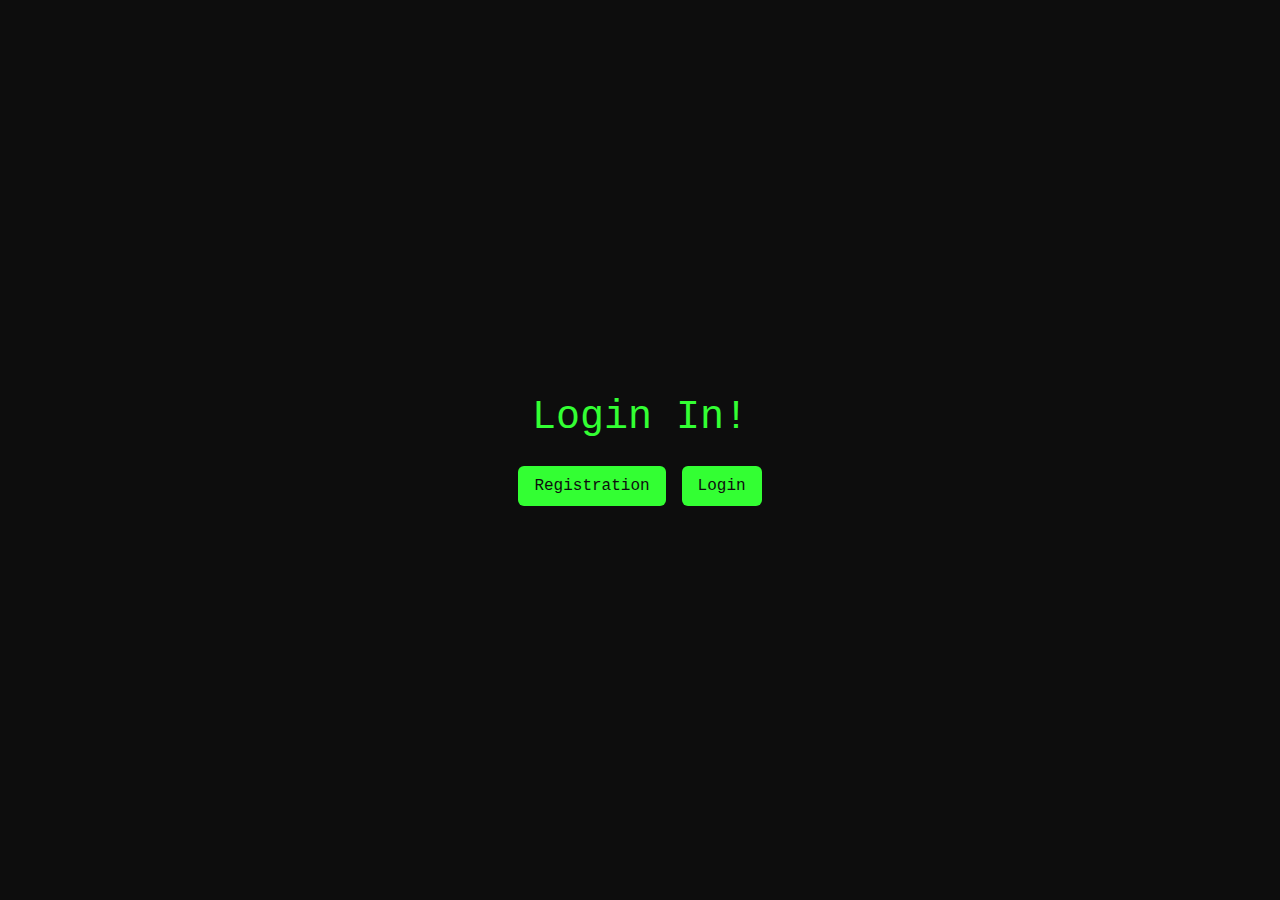
<file: index.html>
<!DOCTYPE html>
<html lang="en">
<head>
    <meta charset="UTF-8">
    <link rel="stylesheet" href="css/style.css">
    <meta name="viewport" content="width=device-width, initial-scale=1.0">
    <title>Терехин</title>
    <link
href="https://cdn.jsdelivr.net/npm/bootstrap@5.2.3/dist/css/bootstrap.min.css"
rel="stylesheet" integrity="sha384-
rbsA2VBKQhggwzxH7pPCaAq046Mgn0M80zW1RWuH61DGLwZJEdK2Kadq2F9CUG65"
crossorigin="anonymous">
<script src="https://cdn.jsdelivr.net/npm/bootstrap@5.2.3/dist/js/bootstrap.bundle.min.
js" integrity="sha384-
kenU1KFdBIe4zVF0s0G1M5b4hcpxyD9F7jL+jjXkk+Q2h455rYXK/7HAuoJl+0I4"
crossorigin="anonymous"></script>
    <link rel="stylesheet" href="css/style.css">
</head>
<body>
    <div class="container d-flex justify-content-center align-items-center vh-100">
        <div class="row">
            <div class="col-12 text-center">
                <h1 class="mb-4">Login In!</h1>
                <div class="d-flex justify-content-center gap-3">
                    <a href="./registration.html" class="btn btn-primary">Registration</a>
                    <a href="./login.html" class="btn btn-primary">Login</a>
                </div>
            </div>
        </div>
    </div>
</body>
</html>
</file>
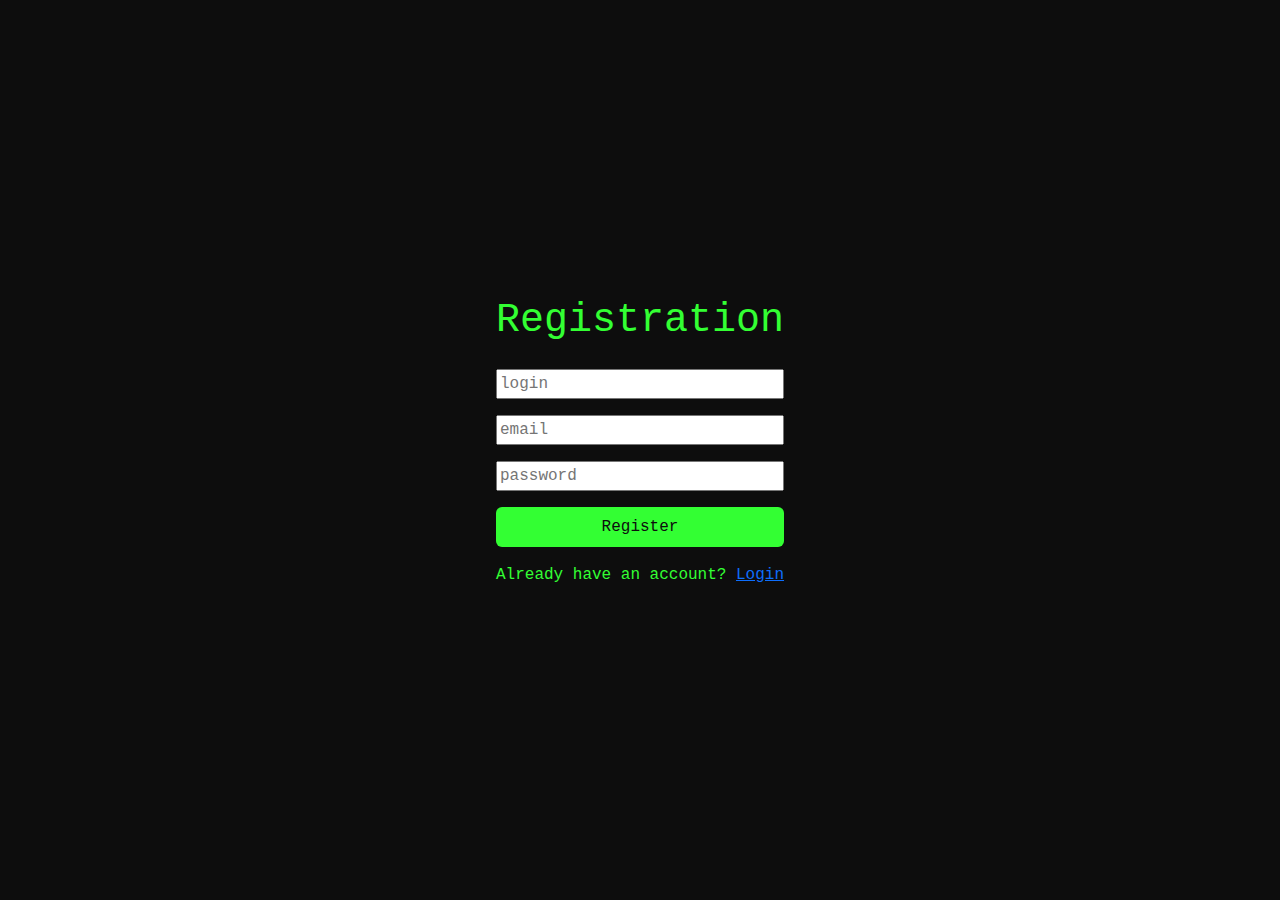
<file: registration.html>
<!DOCTYPE html>
<html lang="en">
<head>
    <link rel="stylesheet" href="css/style.css">
    <meta charset="UTF-8">
    <meta name="viewport" content="width=device-width, initial-scale=1.0">
    <title>Терехин</title>
    <link
href="https://cdn.jsdelivr.net/npm/bootstrap@5.2.3/dist/css/bootstrap.min.css"
rel="stylesheet" integrity="sha384-
rbsA2VBKQhggwzxH7pPCaAq046Mgn0M80zW1RWuH61DGLwZJEdK2Kadq2F9CUG65"
crossorigin="anonymous">
<script src="https://cdn.jsdelivr.net/npm/bootstrap@5.2.3/dist/js/bootstrap.bundle.min.
js" integrity="sha384-
kenU1KFdBIe4zVF0s0G1M5b4hcpxyD9F7jL+jjXkk+Q2h455rYXK/7HAuoJl+0I4"
crossorigin="anonymous"></script>
    <link rel="stylesheet" href="css/style.css">
</head>
<body>
    <div class="container d-flex justify-content-center align-items-center vh-100">
        <div class="row">
            <div class="col-12 text-center">
                <h1 class="mb-4">Registration</h1>
                <form action="/registration.html" method="POST" class="d-flex flex-column gap-3">
                    <input type="text" name="login" class="form-control-hacker-input" placeholder="login">
                    <input type="email" name="email" class="form-control-hacker-input" placeholder="email">
                    <input type="password" name="password" class="form-control-hacker-input" placeholder="password">
                    <button class="btn btn-primary" type="submit" name="submit">Register</button>
                </form>
                <p class="mt-3">Already have an account? <a href="./login.html">Login</a></p>
            </div>
        </div>
    </div>
</body>
</html>
</file>
<file: css/style.css>
body {
     background-color: #0d0d0d; color: #3f3; 
    font-family: 'Courier New', monospace; 
     margin: 0; 
}
.container {
    max-width: 800px; margin: 0 auto;  padding: 20px; 
}
h1, h2 {
color: #3f3; 
text-align: center; 
}

.navbar {
    border-bottom: 2px solid #3f3;
}

.me-2 {
    width: 5%;
}
.hacker-img {
max-width: 50%; 
border: 2px solid #3f3;
}
.story-container {
display: flex;
 align-items: center;
  justify-content: space-between; 
margin-bottom: 20px; 
}
.story-text { max-width: 50%;
 text-align: left;
}
.btn-primary {
    background-color: #3f3;  border: none;  color: #0d0d0d;  padding: 0.5rem 1rem; 
    font-size: 1rem;  cursor: pointer; 
    transition: background-color 0.3s ease; 
    }
.btn-primary:hover {
    background-color: #28cc28; 
}

.hacker-input{
background-color: #0d0d0d; 
 border: 1px solid #3f3; 
  color: #3f3; 
   padding: 0.5rem; 
font-family: 'Courier New', monospace; 
}
.hacker-input::placeholder {
color: #3f3;  opacity: 0.7; 
}
.hacker-input:focus {
background-color: #0d0d0d; 
 border-color: #28cc28; 
 box-shadow: 0 0 5px #3f3;  color: #3f3; 
}
.form-group {margin-bottom: 1rem;
}
form-label {
color: #3f3; 
margin-bottom: 0.5rem;
}
.btn-outline-danger{
border-color: #dc3545; 
 color: #dc3545; 
transition: all 0.3s ease; 
}
.btn-outline-danger:hover{
background-color: #dc3545;  color: #fff; 
}
.hacker-input[type="file"] {
    padding: 0.5rem;  border: 1px solid #3f3;  color: #3f3;
    background-color: #0d0d0d; 
    font-family: 'Courier New', monospace; 
}
    .hacker-input [type="file"]::file-selector-button {
    background-color: #3f3;  border: none;  color: #0d0d0d; 
    padding: 0.5rem 1rem; 
    font-family: 'Courier New', monospace; 
    cursor: pointer; 
    transition: background-color 0.3s ease;
}
    .hacker-input [type="file"]::file-selector-button:hover {
    background-color: #28cc28; 
    }
</file>
